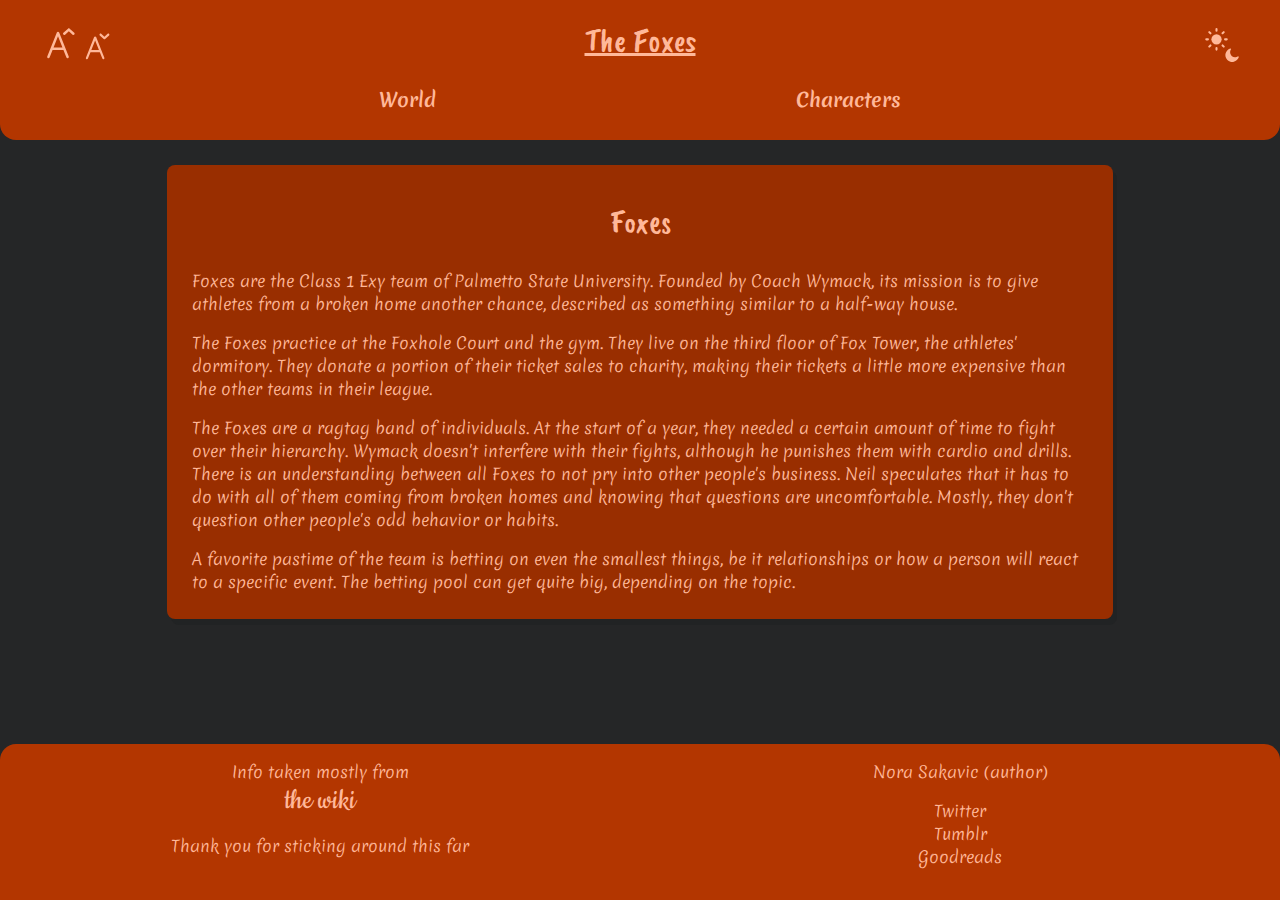
<file: index.html>
<!DOCTYPE html>
<html lang="en">

<head>
    <meta charset="UTF-8">
    <meta name="viewport" content="width=device-width, initial-scale=1.0">
    <link rel="stylesheet" href="/CSS/styles.css">
    <link id="theme" rel="stylesheet" href="">
    <title>Foxes main</title>
</head>

<body>
    <div id="outer-conteiner">
        <div id="inner-conteiner">
            <header>
                <h1><a href="/HTML/index.html" style="text-decoration: underline">the foxes</a></h1>
                <nav>
                    <ul>
                        <li>
                            <div class="tooltip">
                                <h3><a href="/HTML/world.html">world</a></h3>
                                <span class="tooltiptext">recomend before other pages</span>
                            </div>
                        </li>
                        <li>
                            <h3><a href="/HTML/characters.html">characters</a></h3>
                        </li>
                    </ul>
                </nav>
                <div class="left-icon-conteiner">
                    <button onclick="fontSizeIncrease()">
                        <?xml version="1.0" ?><svg class="plus icon" viewBox="0 0 24 24"
                            xmlns="http://www.w3.org/2000/svg">
                            <path
                                d="M15.1951 5.75446C15.4738 6.06095 15.9481 6.08354 16.2546 5.80491L18.5 3.76358L20.7455 5.80491C21.052 6.08354 21.5263 6.06095 21.805 5.75446C22.0836 5.44797 22.061 4.97364 21.7545 4.69502L19.0045 2.19504C18.7185 1.93499 18.2816 1.93499 17.9956 2.19504L15.2456 4.69502C14.9391 4.97364 14.9165 5.44797 15.1951 5.75446ZM12.0001 3.99998C12.3076 3.99998 12.5839 4.18767 12.6973 4.4735L18.4472 18.9733C18.5999 19.3584 18.4115 19.7943 18.0265 19.947C17.6414 20.0997 17.2055 19.9113 17.0528 19.5263L15.2579 14.9999H8.74231L6.94736 19.5263C6.79467 19.9113 6.35876 20.0997 5.97372 19.947C5.58869 19.7943 5.40033 19.3584 5.55302 18.9733L11.3029 4.4735C11.4163 4.18767 11.6926 3.99998 12.0001 3.99998ZM9.33713 13.4999H14.6631L12.0001 6.78453L9.33713 13.4999Z" />
                        </svg>
                    </button>

                    <button onclick="fontSizeDecrease()">
                        <?xml version="1.0" ?><svg class="minus icon" viewBox="0 -4 28 28"
                            xmlns="http://www.w3.org/2000/svg">
                            <path
                                d="M16.2546 2.19505C15.9481 1.91642 15.4738 1.93901 15.1951 2.2455C14.9165 2.55199 14.9391 3.02632 15.2456 3.30495L17.9956 5.80492C18.2816 6.06497 18.7185 6.06497 19.0045 5.80492L21.7545 3.30495C22.061 3.02632 22.0836 2.55199 21.805 2.2455C21.5263 1.93901 21.052 1.91642 20.7455 2.19505L18.5 4.23638L16.2546 2.19505ZM12.0001 3.99998C12.3076 3.99998 12.5839 4.18767 12.6973 4.47351L18.4472 18.9733C18.5999 19.3584 18.4115 19.7943 18.0265 19.947C17.6414 20.0997 17.2055 19.9113 17.0528 19.5263L15.2579 14.9999H8.74231L6.94736 19.5263C6.79467 19.9113 6.35876 20.0997 5.97372 19.947C5.58869 19.7943 5.40033 19.3584 5.55302 18.9733L11.3029 4.47351C11.4163 4.18767 11.6926 3.99998 12.0001 3.99998ZM12.0001 6.78454L9.33713 13.4999H14.6631L12.0001 6.78454Z" />
                        </svg>
                    </button>
                </div>


                <div class="right-icon-conteiner">
                    <!-- <button onclick="toggleTheme()">
                <?xml version="1.0" ?><svg class="icon contrast" height="24" viewBox="0 0 24 24" width="24"
                    xmlns="http://www.w3.org/2000/svg">
                    <path
                        d="M20,7.87279794 C19.4940015,6.89397574 18.8136364,6.01990475 18,5.29168048 L18,18.7083195 C18.8136364,17.9800953 19.4940015,17.1060243 20,16.1272021 L20,7.87279794 Z M16,3.93551965 C15.3714959,3.62317975 14.7013005,3.38214996 14,3.22301642 L14,20.7769836 C14.7013005,20.61785 15.3714959,20.3768202 16,20.0644804 L16,3.93551965 Z M12,3 C7.02943725,3 3,7.02943725 3,12 C3,16.9705627 7.02943725,21 12,21 L12,3 Z M12,23 C5.92486775,23 1,18.0751322 1,12 C1,5.92486775 5.92486775,1 12,1 C18.0751322,1 23,5.92486775 23,12 C23,18.0751322 18.0751322,23 12,23 Z"
                        fill-rule="evenodd" />
                </svg>
            </button> -->

                    <button onclick="toggleTheme()">
                        <?xml version="1.0" ?><svg class="icon sun" viewBox="0 0 512 512"
                            xmlns="http://www.w3.org/2000/svg">
                            <g id="Sun_and_moon">
                                <circle cx="185.6708" cy="183.8122" r="65.625" />
                                <path
                                    d="M185.6708,87.5622a13.1256,13.1256,0,0,0,13.125-13.125V52.5622a13.125,13.125,0,1,0-26.25,0v21.875A13.1257,13.1257,0,0,0,185.6708,87.5622Z" />
                                <path
                                    d="M99.051,115.7519a13.1236,13.1236,0,1,0,18.56-18.56L102.1442,81.726a13.1236,13.1236,0,0,0-18.5595,18.56Z" />
                                <path
                                    d="M89.4208,183.8122a13.1257,13.1257,0,0,0-13.125-13.125H54.4208a13.125,13.125,0,0,0,0,26.25h21.875A13.1256,13.1256,0,0,0,89.4208,183.8122Z" />
                                <path
                                    d="M99.051,251.8725,83.5847,267.3431a13.1236,13.1236,0,1,0,18.56,18.56l15.4663-15.4706a13.1236,13.1236,0,1,0-18.5595-18.56Z" />
                                <path
                                    d="M185.6708,280.0622a13.1258,13.1258,0,0,0-13.125,13.125v21.875a13.125,13.125,0,0,0,26.25,0v-21.875A13.1257,13.1257,0,0,0,185.6708,280.0622Z" />
                                <path
                                    d="M272.2907,251.8725a13.1236,13.1236,0,1,0-18.56,18.56l15.4663,15.4706a13.1236,13.1236,0,1,0,18.56-18.56Z" />
                                <path
                                    d="M330.0458,183.8122a13.1257,13.1257,0,0,0-13.125-13.125h-21.875a13.125,13.125,0,0,0,0,26.25h21.875A13.1256,13.1256,0,0,0,330.0458,183.8122Z" />
                                <path
                                    d="M263.0109,119.5971a13.0824,13.0824,0,0,0,9.28-3.8452l15.4663-15.4663a13.1236,13.1236,0,1,0-18.56-18.56L253.7312,97.1923a13.125,13.125,0,0,0,9.28,22.4048Z" />
                                <path
                                    d="M456.9379,401.6714a63.97,63.97,0,0,1-14.9963,7.2055c-19.6448,6.5283-41.8787,2.9566-58.1439-9.8523a68.9311,68.9311,0,0,1-10.835-10.8339c-12.8088-16.2663-16.3806-38.5-9.8523-58.1471a63.8444,63.8444,0,0,1,7.2077-14.9931,8.8036,8.8036,0,0,0-10.1172-13.3034,87.5188,87.5188,0,1,0,110.0372,110.04A8.8,8.8,0,0,0,456.9379,401.6714Z" />
                            </g>
                        </svg>
                    </button>
                </div>
            </header>
            <main>
                <!-- <div class="icon-conteiner">
                    <button id="up">up</button>
                </div> -->
                <section>
                    <h2>Foxes</h2>
                    <p>
                    <div>Foxes are the Class 1 Exy team of Palmetto State University. Founded by Coach Wymack, its
                        mission is to
                        give athletes from a broken home another chance, described as something similar to a half-way
                        house.
                    </div>
                    <div>The Foxes practice at the Foxhole Court and the gym. They live on the third floor of Fox Tower,
                        the
                        athletes' dormitory. They donate a portion of their ticket sales to charity, making their
                        tickets a
                        little more expensive than the other teams in their league. </div>
                    <div>The Foxes are a ragtag band of individuals. At the start of a year, they needed a certain
                        amount of
                        time
                        to fight over their hierarchy. Wymack doesn't interfere with their fights, although he punishes
                        them
                        with cardio and drills. <br>There is an understanding between all Foxes to not pry into other
                        people's
                        business. Neil speculates that it has to do with all of them coming from broken homes and
                        knowing that
                        questions are uncomfortable. Mostly, they don't question other people's odd behavior or habits.
                    </div>
                    <div>A favorite pastime of the team is betting on even the smallest things, be it relationships or
                        how a
                        person will react to a specific event. The betting pool can get quite big, depending on the
                        topic.</div>
                    </p>
                </section>

            </main>
        </div>
        <footer>
            <div class="footer-part">
                <div>
                    <p>Info taken mostly from <br>
                        <span class="the-wiki"><a href="https://foxhole-court.fandom.com/wiki/The_Foxhole_Court_Wikia"
                                target="_blank">the wiki</a></span>
                    </p>
                </div>
                <p>Thank you for sticking around this far</p>
            </div>
            <div class="footer-part">
                <p>Nora Sakavic (author)</p>
                <ol>
                    <li><a href="https://x.com/norasakavic" target="_blank">Twitter</a></li>
                    <li><a href="https://korakos.tumblr.com/fox" target="_blank">Tumblr</a></li>
                    <li><a href="https://www.goodreads.com/korakos" target="_blank">Goodreads</a></li>
                </ol>
            </div>
        </footer>
    </div>
</body>
<script src="/JS/script.js"></script>

</html>
</file>
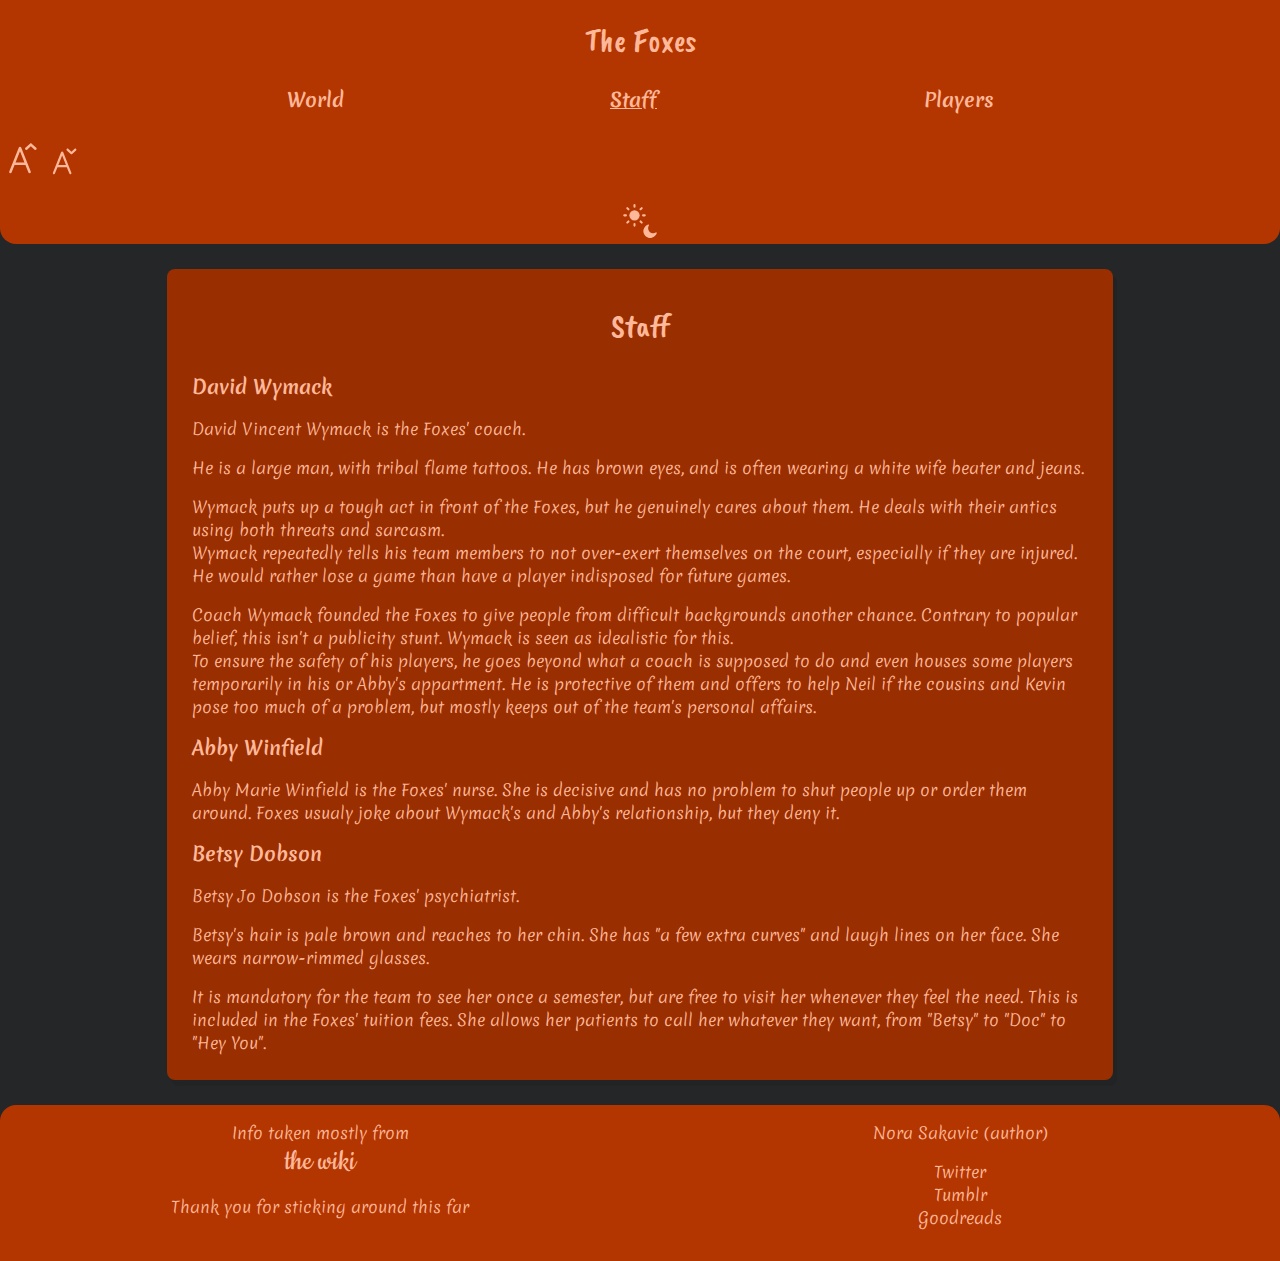
<file: HTML/staff.html>
<!DOCTYPE html>
<html lang="en">

<head>
    <meta charset="UTF-8">
    <meta name="viewport" content="width=device-width, initial-scale=1.0">
    <link rel="stylesheet" href="/CSS/styles.css">
    <link id="theme" rel="stylesheet" href="">
    <title>Foxes staff</title>
</head>

<body>
    <header>
        <h1><a href="/HTML/index.html">the foxes</a></h1>
        <nav>
            <ul>
                <li>
                    <div class="tooltip">
                        <h3><a href="/HTML/world.html">world</a></h3>
                        <span class="tooltiptext">recomend before other pages</span>
                    </div>
                </li>
                <li>
                    <h3><a href="/HTML/staff.html" style="text-decoration: underline">staff</a></h3>
                </li>
                <li>
                    <h3><a href="/HTML/players.html">players</a></h3>
                </li>
            </ul>
        </nav>
        <div class="icon-conteiner">
            <button onclick="fontSizeIncrease()">
                <?xml version="1.0" ?><svg class="plus icon" viewBox="0 0 24 24" xmlns="http://www.w3.org/2000/svg">
                    <path
                        d="M15.1951 5.75446C15.4738 6.06095 15.9481 6.08354 16.2546 5.80491L18.5 3.76358L20.7455 5.80491C21.052 6.08354 21.5263 6.06095 21.805 5.75446C22.0836 5.44797 22.061 4.97364 21.7545 4.69502L19.0045 2.19504C18.7185 1.93499 18.2816 1.93499 17.9956 2.19504L15.2456 4.69502C14.9391 4.97364 14.9165 5.44797 15.1951 5.75446ZM12.0001 3.99998C12.3076 3.99998 12.5839 4.18767 12.6973 4.4735L18.4472 18.9733C18.5999 19.3584 18.4115 19.7943 18.0265 19.947C17.6414 20.0997 17.2055 19.9113 17.0528 19.5263L15.2579 14.9999H8.74231L6.94736 19.5263C6.79467 19.9113 6.35876 20.0997 5.97372 19.947C5.58869 19.7943 5.40033 19.3584 5.55302 18.9733L11.3029 4.4735C11.4163 4.18767 11.6926 3.99998 12.0001 3.99998ZM9.33713 13.4999H14.6631L12.0001 6.78453L9.33713 13.4999Z" />
                </svg>
            </button>

            <button onclick="fontSizeDecrease()">
                <?xml version="1.0" ?><svg class="minus icon" viewBox="0 -4 28 28" xmlns="http://www.w3.org/2000/svg">
                    <path
                        d="M16.2546 2.19505C15.9481 1.91642 15.4738 1.93901 15.1951 2.2455C14.9165 2.55199 14.9391 3.02632 15.2456 3.30495L17.9956 5.80492C18.2816 6.06497 18.7185 6.06497 19.0045 5.80492L21.7545 3.30495C22.061 3.02632 22.0836 2.55199 21.805 2.2455C21.5263 1.93901 21.052 1.91642 20.7455 2.19505L18.5 4.23638L16.2546 2.19505ZM12.0001 3.99998C12.3076 3.99998 12.5839 4.18767 12.6973 4.47351L18.4472 18.9733C18.5999 19.3584 18.4115 19.7943 18.0265 19.947C17.6414 20.0997 17.2055 19.9113 17.0528 19.5263L15.2579 14.9999H8.74231L6.94736 19.5263C6.79467 19.9113 6.35876 20.0997 5.97372 19.947C5.58869 19.7943 5.40033 19.3584 5.55302 18.9733L11.3029 4.47351C11.4163 4.18767 11.6926 3.99998 12.0001 3.99998ZM12.0001 6.78454L9.33713 13.4999H14.6631L12.0001 6.78454Z" />
                </svg>
            </button>
        </div>

        <button onclick="toggleTheme()">
            <?xml version="1.0" ?><svg class="icon sun" viewBox="0 0 512 512" xmlns="http://www.w3.org/2000/svg">
                <g id="Sun_and_moon">
                    <circle cx="185.6708" cy="183.8122" r="65.625" />
                    <path
                        d="M185.6708,87.5622a13.1256,13.1256,0,0,0,13.125-13.125V52.5622a13.125,13.125,0,1,0-26.25,0v21.875A13.1257,13.1257,0,0,0,185.6708,87.5622Z" />
                    <path
                        d="M99.051,115.7519a13.1236,13.1236,0,1,0,18.56-18.56L102.1442,81.726a13.1236,13.1236,0,0,0-18.5595,18.56Z" />
                    <path
                        d="M89.4208,183.8122a13.1257,13.1257,0,0,0-13.125-13.125H54.4208a13.125,13.125,0,0,0,0,26.25h21.875A13.1256,13.1256,0,0,0,89.4208,183.8122Z" />
                    <path
                        d="M99.051,251.8725,83.5847,267.3431a13.1236,13.1236,0,1,0,18.56,18.56l15.4663-15.4706a13.1236,13.1236,0,1,0-18.5595-18.56Z" />
                    <path
                        d="M185.6708,280.0622a13.1258,13.1258,0,0,0-13.125,13.125v21.875a13.125,13.125,0,0,0,26.25,0v-21.875A13.1257,13.1257,0,0,0,185.6708,280.0622Z" />
                    <path
                        d="M272.2907,251.8725a13.1236,13.1236,0,1,0-18.56,18.56l15.4663,15.4706a13.1236,13.1236,0,1,0,18.56-18.56Z" />
                    <path
                        d="M330.0458,183.8122a13.1257,13.1257,0,0,0-13.125-13.125h-21.875a13.125,13.125,0,0,0,0,26.25h21.875A13.1256,13.1256,0,0,0,330.0458,183.8122Z" />
                    <path
                        d="M263.0109,119.5971a13.0824,13.0824,0,0,0,9.28-3.8452l15.4663-15.4663a13.1236,13.1236,0,1,0-18.56-18.56L253.7312,97.1923a13.125,13.125,0,0,0,9.28,22.4048Z" />
                    <path
                        d="M456.9379,401.6714a63.97,63.97,0,0,1-14.9963,7.2055c-19.6448,6.5283-41.8787,2.9566-58.1439-9.8523a68.9311,68.9311,0,0,1-10.835-10.8339c-12.8088-16.2663-16.3806-38.5-9.8523-58.1471a63.8444,63.8444,0,0,1,7.2077-14.9931,8.8036,8.8036,0,0,0-10.1172-13.3034,87.5188,87.5188,0,1,0,110.0372,110.04A8.8,8.8,0,0,0,456.9379,401.6714Z" />
                </g>
            </svg>
        </button>
    </header>
    <main>
        <section>
            <h2>staff</h2>
            <h3>David Wymack</h3>
            <p>
            <div>David Vincent Wymack is the Foxes' coach.</div>
            <div>He is a large man, with tribal flame tattoos. He has brown
                eyes, and
                is often wearing a white wife beater and jeans.
            </div>
            <div>
                Wymack puts up a tough act in front of the Foxes, but he genuinely cares about them. He deals with
                their antics using both threats and sarcasm. <br>
                Wymack repeatedly tells his team members to not over-exert themselves on the court, especially if
                they are injured. He would rather lose a game than have a player indisposed for future games.
            </div>

            <div>Coach Wymack founded the Foxes to give people from difficult backgrounds another chance. Contrary
                to popular belief, this isn't a publicity stunt. Wymack is seen as idealistic for this. <br>

                To ensure the safety of his players, he goes beyond what a coach is supposed to do and even houses
                some players temporarily in his or Abby's appartment. He is protective of them and offers to help
                Neil if the cousins and Kevin pose too much of a problem, but mostly keeps out of the team's
                personal affairs.</div>
            </p>


            <h3>Abby Winfield</h3>
            <p>
                Abby Marie Winfield is the Foxes' nurse. She is decisive and has no problem to shut people up or order
                them around. Foxes
                usualy joke about Wymack's and Abby's relationship, but they deny it.
            </p>


            <h3>Betsy Dobson</h3>
            <p>
            <div>Betsy Jo Dobson is the Foxes' psychiatrist. </div>
            <div>Betsy's hair is pale brown and reaches to her chin. She has "a few extra curves" and laugh
                lines on her face. She wears narrow-rimmed glasses.
            </div>
            It is mandatory for the team to see her once a semester, but are free to visit her whenever they feel
            the need. This is included in the Foxes' tuition fees. She allows her patients to call her whatever they
            want, from "Betsy" to "Doc" to "Hey You".
            </p>
        </section>
        
    </main>
    <footer>
        <div class="footer-part">
            <div><p>Info taken mostly from <br>
                <span class="the-wiki"><a href="https://foxhole-court.fandom.com/wiki/The_Foxhole_Court_Wikia" target="_blank">the wiki</a></span>
            </p></div>
            <p>Thank you for sticking around this far</p>
        </div>
        <div class="footer-part">
            <p>Nora Sakavic (author)</p>
            <ol>
                <li><a href="https://x.com/norasakavic" target="_blank">Twitter</a></li>
                <li><a href="https://korakos.tumblr.com/fox" target="_blank">Tumblr</a></li>
                <li><a href="https://www.goodreads.com/korakos" target="_blank">Goodreads</a></li>
            </ol>
        </div>
    </footer>

</body>
<script src="/JS/script.js"></script>

</html>
</file>
<file: CSS/styles.css>
@import url('https://fonts.googleapis.com/css2?family=Almarai:wght@300;400;700;800&family=DM+Mono:ital,wght@0,300;0,400;0,500;1,300;1,400;1,500&family=DM+Sans:ital,opsz,wght@0,9..40,100..1000;1,9..40,100..1000&family=Edu+AU+VIC+WA+NT+Pre:wght@400..700&family=Markazi+Text:wght@400..700&family=Merienda:wght@300..900&family=Raleway:ital,wght@0,100..900;1,100..900&family=Roboto:ital,wght@0,100;0,300;0,400;0,500;0,700;0,900;1,100;1,300;1,400;1,500;1,700;1,900&family=Vesper+Libre:wght@400;500;700;900&display=swap');
@import url('https://fonts.googleapis.com/css2?family=Almarai:wght@300;400;700;800&family=Caveat+Brush&family=DM+Mono:ital,wght@0,300;0,400;0,500;1,300;1,400;1,500&family=DM+Sans:ital,opsz,wght@0,9..40,100..1000;1,9..40,100..1000&family=Edu+AU+VIC+WA+NT+Pre:wght@400..700&family=Markazi+Text:wght@400..700&family=Merienda:wght@300..900&family=Raleway:ital,wght@0,100..900;1,100..900&family=Roboto:ital,wght@0,100;0,300;0,400;0,500;0,700;0,900;1,100;1,300;1,400;1,500;1,700;1,900&family=Vesper+Libre:wght@400;500;700;900&display=swap');
@import url('https://fonts.googleapis.com/css2?family=Almarai:wght@300;400;700;800&family=Caveat+Brush&family=Cookie&family=DM+Mono:ital,wght@0,300;0,400;0,500;1,300;1,400;1,500&family=DM+Sans:ital,opsz,wght@0,9..40,100..1000;1,9..40,100..1000&family=Edu+AU+VIC+WA+NT+Pre:wght@400..700&family=Markazi+Text:wght@400..700&family=Merienda:wght@300..900&family=Raleway:ital,wght@0,100..900;1,100..900&family=Roboto:ital,wght@0,100;0,300;0,400;0,500;0,700;0,900;1,100;1,300;1,400;1,500;1,700;1,900&family=Vesper+Libre:wght@400;500;700;900&display=swap');

body {
    font-family: "Merienda", serif;
    font-weight: 300;
    font-style: normal;
    font-size: 16px;
    margin: 0;
}
header{
    position: sticky;
    top: 0;
    z-index: 10;
    display: flex;
    flex-direction: column;
    border-bottom-right-radius: 16px;
    border-bottom-left-radius: 16px;
}
/* main{
    min-height: calc(100vh - 310px)
} */
#outer-conteiner{
    margin: 0;
    display: flex;
    flex-direction: column;
    justify-content: space-between;
    height: 100vh;
}
#inner-conteiner{
    margin: 0;
    display: flex;
    flex-direction: column;
    justify-content: space-between;
}
footer{
    display: flex;
    border-top-right-radius: 16px;
    border-top-left-radius: 16px;
}
.footer-part{
    text-align: center;
    width: 50%;
}
.the-wiki{
    font-family: "Cookie", serif;
    font-weight: 400;
    font-style: normal;
    font-size: 2em;
}
section{
    border-radius: 8px;
    padding: 10px 25px;
    margin: 25px 5px;
}
div{
    margin-bottom: 16px;
}

@media (min-width: 1025px) {
    section{
        width: 70%;
        justify-self: center;
    }
}

/* ditails */
.player-name{
    text-transform: capitalize;
    font-size: 1.2em;
    font-weight: 400;
}



/* tooltip */
.tooltip {
    position: relative;
    display: inline-block;
}
.tooltip .tooltiptext {
    visibility: hidden;
    width: min-content;
    text-align: center;
    padding: 5px 10px;
    border-radius: 8px;
   
    position: absolute;
    z-index: 1;
    top: 100%;
    left: 50%;
    margin-left: -45px; 
}
.tooltip:hover .tooltiptext {
    visibility: visible;
}

/* text */
h1{
  font-family: "Caveat Brush", serif;
  font-weight: 400;
  font-style: normal;
  font-size: 2em;
  text-transform: capitalize;
  text-align: center;
  margin: 20px 0 ;
}
h2{
  font-family: "Caveat Brush", serif;
  font-weight: 400;
  font-size: 2em;
  font-style: normal;
  text-transform: capitalize;
  text-align: center;
}
h3{
    text-transform: capitalize;
    margin: 0;
    font-size: 1.2em;
}
h4{
    text-transform: capitalize;
    margin: 0;
    font-size: 1em;
}
h5{
    text-transform: capitalize;
    margin: 0;
    font-size: 0.9em;
}
a{
    text-decoration: none;
}

/* lists */
ul{
    list-style: none;
    display: flex;
    justify-content: space-evenly;
    padding: 0;
    margin: 5px 20px 10px;
}
ol{
    list-style: none;
    padding: 0;
}


/* imgs */
#court-img{
    display: flex;
    justify-content: center;
    margin: 0;
    transform: rotate(-90deg);
}
#foxes-img{
    width: 100%;
}
img{
    border-radius: 8px;
}

button{
    background-color: transparent;
    border: none;
    padding: 0;
}

/* icons */
.icon{
    width: 3em;
}
.left-icon-conteiner{
    display: flex;
    align-items: center;
    position: absolute;
    margin: 0;
    top: 25px;
    left: 3vw;
}
.right-icon-conteiner{
    display: flex;
    align-items: center;
    position: absolute;
    margin: 0;
    top: 25px;
    right: 3vw;
}
/* 
.icon-conteiner{
    display: flex;
    align-items: center;
    position: absolute;
    margin: 0;
    bottom: 5vh;
    right: 5vw;
}
#up{
    position: sticky;
    bottom: 5vh;
    right: 5vw;
    padding: 10px;
    border-radius: 50px;
} */

/* .sun{
    position: absolute;
    top: 25px;
    right: 3vw;
} */
</file>
